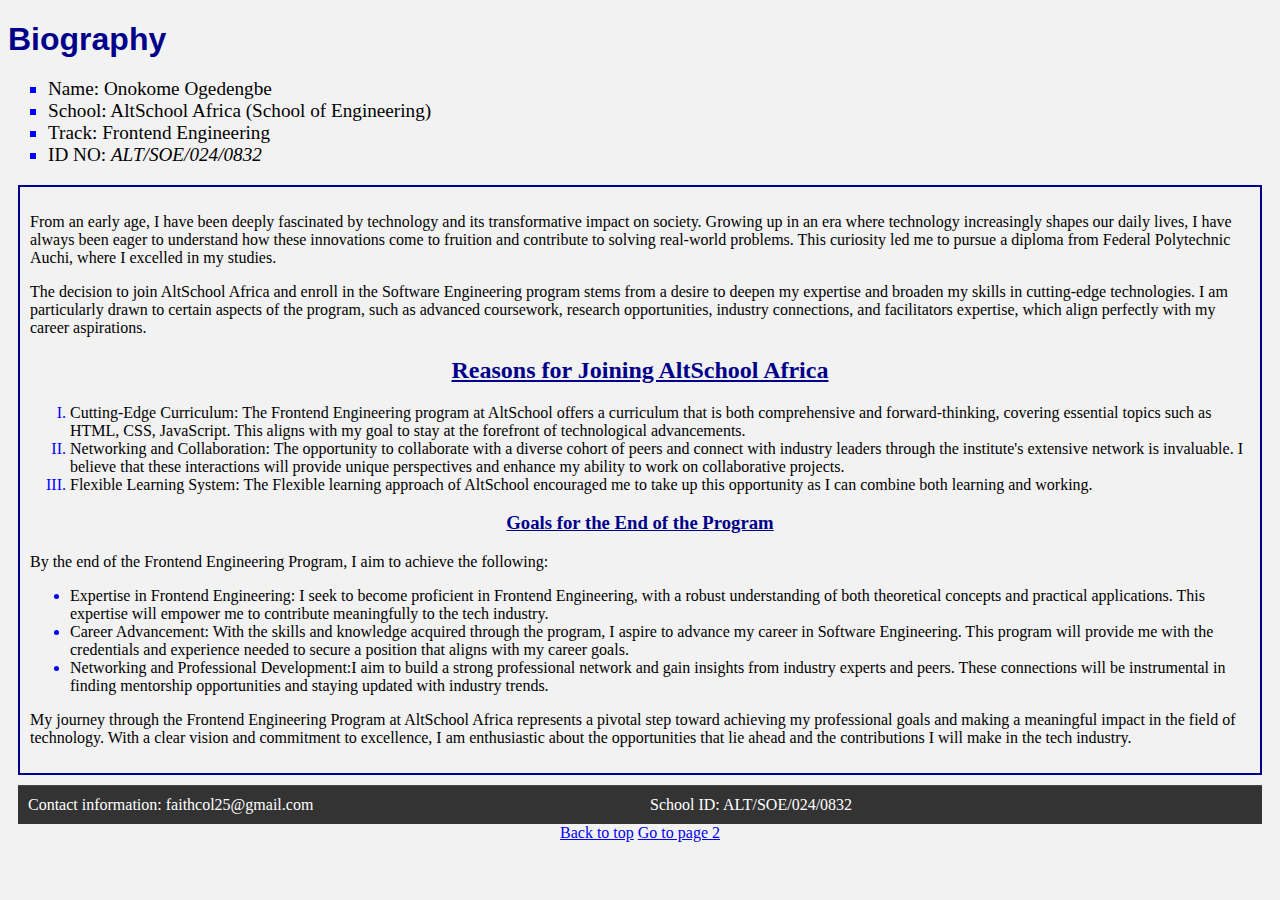
<file: index.html>
<!DOCTYPE html>
<html lang="en">
  <head>
    <meta charset="UTF-8" />
    <meta name="viewport" content="width=, initial-scale=1.0" />
    <title>Onokome Ogedengbe's page</title>
    <link rel="stylesheet" href="stylesheet.css" />
  </head>
  <body>
    <header>
      <h1 id="about">Biography</h1>
    </header>

    <section id="details">
      <ul>
        <li>Name: Onokome Ogedengbe</li>
        <li>School: AltSchool Africa (School of Engineering)</li>
        <li>Track: Frontend Engineering</li>
        <li>ID NO: <em> ALT/SOE/024/0832 </em></li>
      </ul>
    </section>

    <main class="main">
      <div>
        <p>
          From an early age, I have been deeply fascinated by technology and its
          transformative impact on society. Growing up in an era where
          technology increasingly shapes our daily lives, I have always been
          eager to understand how these innovations come to fruition and
          contribute to solving real-world problems. This curiosity led me to
          pursue a diploma from Federal Polytechnic Auchi, where I excelled in
          my studies.
        </p>

        <p>
          The decision to join AltSchool Africa and enroll in the Software
          Engineering program stems from a desire to deepen my expertise and
          broaden my skills in cutting-edge technologies. I am particularly
          drawn to certain aspects of the program, such as advanced coursework,
          research opportunities, industry connections, and facilitators
          expertise, which align perfectly with my career aspirations.
        </p>
      </div>

      <div>
        <h2>Reasons for Joining AltSchool Africa</h2>

        <ol>
          <li>
            Cutting-Edge Curriculum: The Frontend Engineering program at
            AltSchool offers a curriculum that is both comprehensive and
            forward-thinking, covering essential topics such as HTML, CSS,
            JavaScript. This aligns with my goal to stay at the forefront of
            technological advancements.
          </li>
          <li>
            Networking and Collaboration: The opportunity to collaborate with a
            diverse cohort of peers and connect with industry leaders through
            the institute's extensive network is invaluable. I believe that
            these interactions will provide unique perspectives and enhance my
            ability to work on collaborative projects.
          </li>
          <li>
            Flexible Learning System: The Flexible learning approach of
            AltSchool encouraged me to take up this opportunity as I can combine
            both learning and working.
          </li>
        </ol>
      </div>

      <div>
        <h3>Goals for the End of the Program</h3>

        <p>
          By the end of the Frontend Engineering Program, I aim to achieve the
          following:
        </p>

        <ul>
          <li>
            Expertise in Frontend Engineering: I seek to become proficient in
            Frontend Engineering, with a robust understanding of both
            theoretical concepts and practical applications. This expertise will
            empower me to contribute meaningfully to the tech industry.
          </li>
          <li>
            Career Advancement: With the skills and knowledge acquired through
            the program, I aspire to advance my career in Software Engineering.
            This program will provide me with the credentials and experience
            needed to secure a position that aligns with my career goals.
          </li>
          <li>
            Networking and Professional Development:I aim to build a strong
            professional network and gain insights from industry experts and
            peers. These connections will be instrumental in finding mentorship
            opportunities and staying updated with industry trends.
          </li>
        </ul>
      </div>

      <p>
        My journey through the Frontend Engineering Program at AltSchool Africa
        represents a pivotal step toward achieving my professional goals and
        making a meaningful impact in the field of technology. With a clear
        vision and commitment to excellence, I am enthusiastic about the
        opportunities that lie ahead and the contributions I will make in the
        tech industry.
      </p>
    </main>

    <footer>
      <nav>
        <div id="info">
          <div class="info-item">Contact information: faithcol25@gmail.com</div>
          <div class="info-item">School ID: ALT/SOE/024/0832</div>
        </div>

        <div class="links">
          <a href="#about">Back to top</a>
          <a href="./form.html">Go to page 2</a>
        </div>
      </nav>
    </footer>
  </body>
</html>
</file>
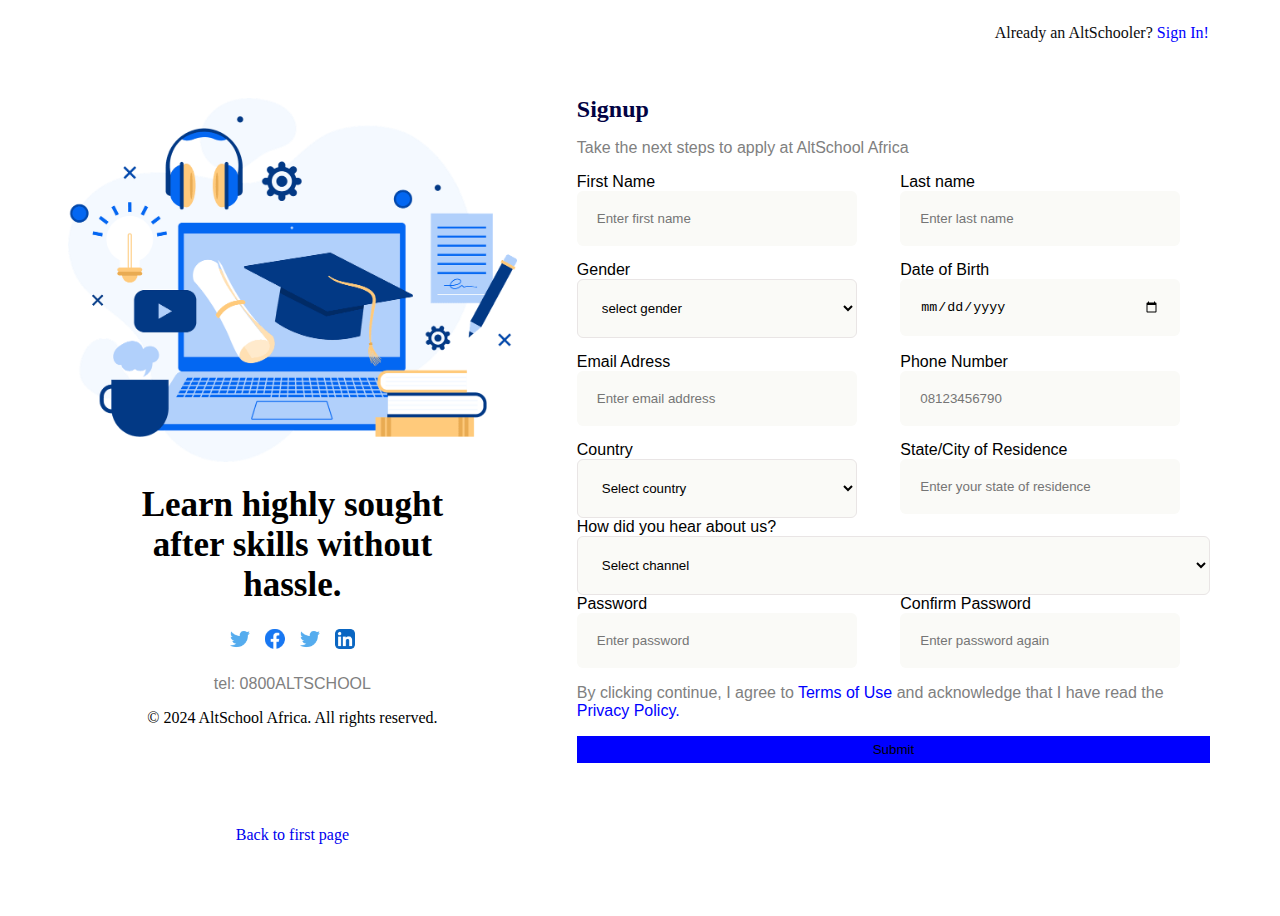
<file: form.html>
<!DOCTYPE html>
<html lang="en">
  <head>
    <meta charset="UTF-8" />
    <meta name="viewport" content="width=device-width, initial-scale=1.0" />
    <title>form page</title>
    <link rel="stylesheet" href="formStyle.css" />
  </head>
  <body>
    <div class="container">
      <div class="left-container">
        <img
          src="assets/images/AltSchool-Image.png"
          alt="Learn a highly sought skill"
        />

        <section>
          <h1>Learn highly sought
             <br>
            after skills without 
            <br>
            hassle.</h1>
        </section>

        <footer class="footer">
          <nav class="icons">
            <img src="assets/images/twitter_.png" alt="twitter" />
            <img src="assets/images/facebook_.png" alt="facebook" />
            <img src="assets/images/instagram_.png" alt="insta" />
            <img src="assets/images/linkedin_.png" alt="linkedin" />
          </nav>

          <p>tel: 0800ALTSCHOOL</p>
          <span> © 2024 AltSchool Africa. All rights reserved. </span>
        </footer>
      </div>

      <div class="right-container">
        <div class="header">
          <p class="header1">
            Already an AltSchooler?
            <span class="header2">Sign In!</span>
          </p>
        </div>

        <br />

        <div>
          <h2>Signup</h2>
          <p>Take the next steps to apply at AltSchool Africa</p>
        </div>

        <form class="form">
          <div class="form-group">
            <div class="form-container">
              <div class="flex">
                <label style="display: block" for="firstname">First Name</label>
                <input
                  type="text"
                  name="firstname"
                  id="firstname"
                  placeholder="Enter first name"
                  required
                />
              </div>

              <div class="flex">
                <label style="display: block" for=" last name">Last name</label>
                <input
                  type="text"
                  name="last name"
                  id="last name"
                  placeholder="Enter last name"
                  required
                />
              </div>

              <div class="flex">
                <label style="display: block" for="dropdown">Gender</label>
                <select name="dropdown" id="dropdown" required>
                  <option value="" disabled selected>select gender</option>
                  <option value="Male">Male</option>
                  <option value="Female">Female</option>
                </select>
              </div>

              <div class="flex">
                <label style="display: block" for="date">Date of Birth</label>
                <input type="date" name="dob" id="date" required />
              </div>

              <div class="flex">
                <label for="email">Email Adress</label>
                <input
                  type="email"
                  name="email"
                  id="email"
                  placeholder="Enter email address"
                  required
                />
              </div>

              <div class="flex">
                <label for="phone">Phone Number</label>
                <input
                  type="tel"
                  name="phone"
                  id="phone"
                  placeholder="08123456790"
                  required
                />
              </div>

              <div class="flex">
                <label for="country">Country</label>
                <select name="country" id="country" required>
                  <option value="" disabled selected>Select country</option>
                  <option value="America">America</option>
                  <option value="Barbados">Barbados</option>
                  <option value="China">China</option>
                  <option value="Denmark">Denmark</option>
                  <option value="Nigeria">Nigeria</option>
                </select>
              </div>

              <div class="flex">
                <label for="state">State/City of Residence</label>
                <input
                  type="text"
                  name="state"
                  id="state"
                  placeholder="Enter your state of residence"
                  required
                />
              </div>
            </div>

            <div class="flex">
              <label>How did you hear about us?</label>
              <select class="aboutUs" name="about " id="about" required>
                <option value="" disabled selected>Select channel</option>
                <option value="twitter">twitter</option>
                <option value="facebook">facebook</option>
                <option value="whatsapp">whatsapp</option>
                <option value="linkedin">linkedin</option>
              </select>
            </div>

            <div class="form-container">
              <div class="flex">
                <label for="password">Password</label>
                <input
                  type="password"
                  name="password"
                  id="password"
                  placeholder="Enter password"
                  required
                />
              </div>

              <div class="flex">
                <label for="confirm">Confirm Password</label>
                <input
                  type="password"
                  name="confirm"
                  id="confirm"
                  placeholder="Enter password again"
                  required
                />
              </div>
            </div>

            <section>
              <p>
                By clicking continue, I agree to
                <span>Terms of Use</span> and acknowledge that I have read the
                <span>Privacy Policy.</span>
              </p>

              <div class="flex">
                <button class="button" type="submit">Submit</button>
              </div>
            </section>
          </div>
        </form>
      </div>

      <a href="/index.html">Back to first page</a>      
    </div>
  </body>
</html>
</file>
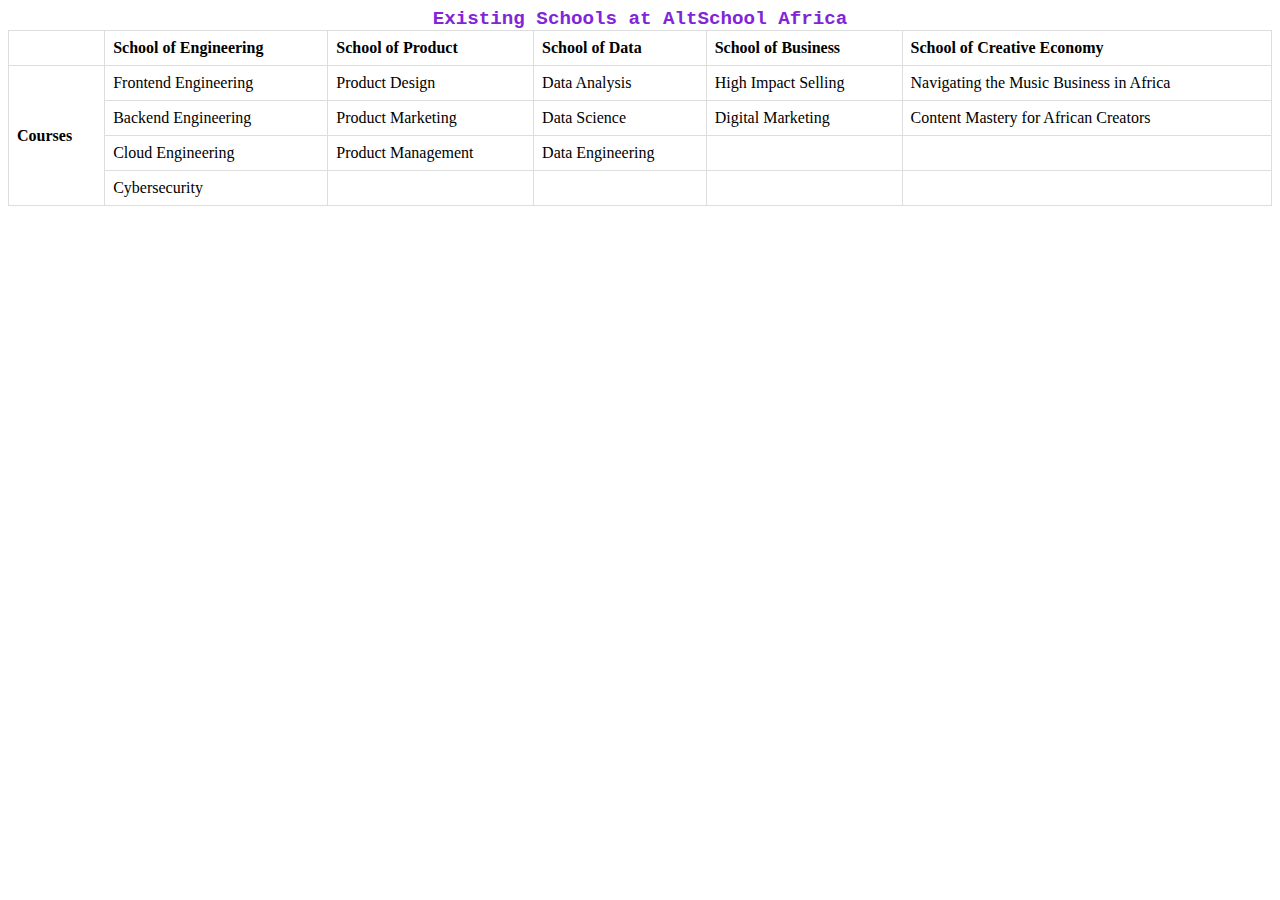
<file: table.html>
<!DOCTYPE html>
<html lang="en">
  <head>
    <meta charset="UTF-8" />
    <meta name="viewport" content="width=device-width, initial-scale=1.0" />
    <title>Table</title>
  </head>
  <body>
    <style>
      table {
        width: 100%;
        border-collapse: collapse;
      }

      caption {
        font-weight: bold;
        font-size: larger;
        font-family: "Courier New", Courier, monospace;
        color: rgb(130, 37, 216);
      }

      th,
      td {
        border: 1px solid #ddd;
        padding: 8px;
        text-align: left;
      }
    </style>

    <table>
      <caption>
        Existing Schools at AltSchool Africa
      </caption>
      <thead>
        <tr>
          <th></th>
          <th>School of Engineering</th>
          <th>School of Product</th>
          <th>School of Data</th>
          <th>School of Business</th>
          <th>School of Creative Economy</th>
        </tr>
      </thead>

      <tbody>
        <tr>
          <th rowspan="4">Courses</th>
          <td>Frontend Engineering</td>
          <td>Product Design</td>
          <td>Data Analysis</td>
          <td>High Impact Selling</td>
          <td>Navigating the Music Business in Africa</td>
        </tr>

        <tr>
          <td>Backend Engineering</td>
          <td>Product Marketing</td>
          <td>Data Science</td>
          <td>Digital Marketing</td>
          <td>Content Mastery for African Creators</td>
        </tr>

        <tr>
          <td>Cloud Engineering</td>
          <td>Product Management</td>
          <td>Data Engineering</td>
          <td></td>
          <td></td>
        </tr>

        <tr>
          <td>Cybersecurity</td>
          <td></td>
          <td></td>
          <td></td>
          <td></td>
        </tr>
      </tbody>
    </table>
  </body>
</html>
</file>
<file: stylesheet.css>
/*main styles for the webpage*/
body {
  background-color: #f3f2f2;
}

#about {
  font-family: Verdana, Geneva, Tahoma, sans-serif;
  font-size: xx-large;
  color: darkblue;
  margin-bottom: 0.5em;
}

#details ul > li {
  list-style: square;
  font-family: Georgia, "Times New Roman", Times, serif;
}

#details {
  font-size: larger;
  font: weight 2px;
}

.main {
  border: 2px solid darkblue;
  padding: 10px;
  margin: 10px;
}

ol > li {
  list-style: upper-roman;
  font-family: cursive;
  font-size: medium;
}

ol li::marker {
  color: blue;
}

ul li::marker {
  color: blue;
}

h2,
h3 {
  text-align: center;
  text-decoration: underline;
  font-family: Cambria, Cochin, Georgia, Times, "Times New Roman", serif;
  color: darkblue;
}

.main {
  font-size: medium;
  font-family: cursive;
  color: black;
}

#info {
  display: grid;
  grid-template-columns: 1fr 1fr;
  gap: 20px;
  background-color: #333;
  color: #fff;
  padding: 10px;
  border-top: 1px solid #444;
  margin: 0 10px;
}

.links {
  text-decoration: none;
  text-align: center;
}
</file>
<file: formStyle.css>
.container {
  display: grid;
  grid-template-columns: 45% 50%;
  width: 100%;
  height: 100vh;
}

img {
  width: 79%;
  height: auto;
}

.left-container {
  display: flex;
  flex-direction: column;
  align-items: center;
  justify-content: center;
}

section > h1 {
  text-align: center;
  font-family: Georgia, "Times New Roman", Times, serif;
  color: black;
  font-size: 35px;
}

.footer {
  display: flex;
  flex-direction: column;
  align-items: center;
  margin-bottom: 10px;
}

.icons {
  display: flex;
  gap: 15px;
  align-items: center;
  margin-bottom: 10px;
}

nav > img {
  width: 20px;
  height: auto;
}

.header1 {
  font-family: Georgia, "Times New Roman", Times, serif;
  color: rgb(12, 12, 12);
  text-align: right;
}

.header2 {
  color: blue;
}

div > h2 {
  font-family: Georgia, "Times New Roman", Times, serif;
  color: rgb(2, 2, 67);
  margin-bottom: 2px;
}

p {
  color: grey;
  font-family: "Segoe UI", Tahoma, Geneva, Verdana, sans-serif;
}

label {
  font-family: "Segoe UI", Tahoma, Geneva, Verdana, sans-serif;
  font-size: 1em;
}

input {
  padding: 20px;
  border-radius: 6px;
  background-color: rgb(250, 250, 247);
  width: 18em;
  border: 0;
  border-color: rgb(233, 229, 229);
}

.flex {
  display: flex;
  flex-direction: column;
  flex-wrap: nowrap;
  border: none;
}

.form-container {
  display: grid;
  grid-template-columns: repeat(2, 1fr);
  gap: 15px;
}

select {
  padding: 20px;
  border-radius: 6px;
  background-color: rgb(250, 250, 247);
  width: 21em;
  border-color: rgb(233, 229, 229);
}

.aboutUs {
  width: 47.5em;
}

p span {
  color: blue;
}

.button {
  background-color: blue;
  height: 2em;
  border: none;
  width: 47.5em;
}

a {
  text-align: center;
  text-decoration: none;
}

@media (max-width: 768px) {
  .container {
    grid-template-columns: 1fr;
  }

  .left-container {
    display: none;
  }

  .right-container {
    height: auto;
    overflow-y: auto;
  }
}
</file>
